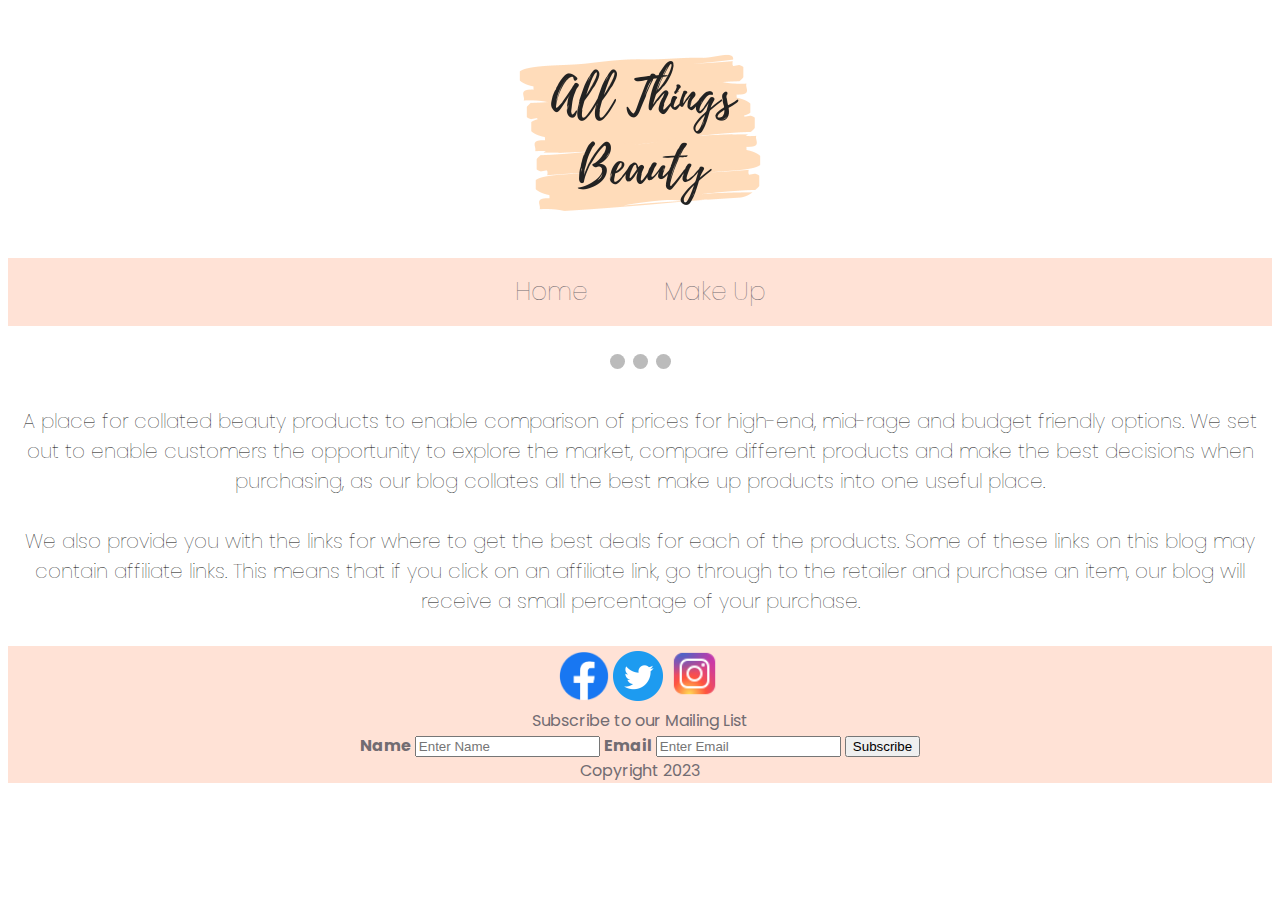
<file: index.html>
<!doctype html>
<html>

<head>
  <meta charset="utf-8">
  <meta name="viewport" content="width=device-width">
  <title>All Things Beauty</title>
  <link rel="icon" type="image/x-icon" href="img/eye-shadow.png">
  <link href="https://cdn.jsdelivr.net/npm/bootstrap@5.3.0-        alpha1/dist/css/bootstrap.min.css" rel="stylesheet"
    integrity="sha384-GLhlTQ8iRABdZLl6O3oVMWSktQOp6b7In1Zl3/Jr59b6EGGoI1aFkw7cmDA6j6gD" crossorigin="anonymous">
  <link href="./css/styles.css" rel="stylesheet">
  <script src="script.js"></script>
  <link rel="preconnect" href="https://fonts.googleapis.com">
<link rel="preconnect" href="https://fonts.gstatic.com" crossorigin>
<link href="https://fonts.googleapis.com/css2?family=Dancing+Script&family=Poppins:wght@100&display=swap" rel="stylesheet">
<link href="https://fonts.googleapis.com/css2?family=Dancing+Script&family=Poppins:wght@500&display=swap" rel="stylesheet">
  <script src="https://cdn.jsdelivr.net/npm/bootstrap@5.3.0-alpha1/dist/js/bootstrap.bundle.min.js"
    integrity="sha384-w76AqPfDkMBDXo30jS1Sgez6pr3x5MlQ1ZAGC+nuZB+EYdgRZgiwxhTBTkF7CXvN"
    crossorigin="anonymous"></script>
  <div class="blog-logo">
    <img src="./img/Logo.png" height="250" , width="250">
  </div>
  <nav>
    <div class="nav-button">
      <a class="spaced-item" href="./index.html">Home</a>
      <a class="spaced-item" href="./make-up.html" target=_blank>Make Up</a>
  </nav>
  </div>
</head>

<body>
  <!-- Slideshow container -->
<div class="slideshow-container">

  <!-- Full-width images with number and caption text -->
  <div class="mySlides fade">
    <div class="numbertext">1 / 3</div>
    <img src="./img/carousel-1.jpeg" style="width:100%">
  </div>

  <div class="mySlides fade">
    <div class="numbertext">2 / 3</div>
    <img src="./img/carousel-2.png" style="width:100%">
  </div>

  <div class="mySlides fade">
    <div class="numbertext">3 / 3</div>
    <img src="./img/carousel-3.jpeg" style="width: 100%;">
  </div>

  <!-- Next and previous buttons -->
  <a class="prev" onclick="plusSlides(-1)">&#10094;</a>
  <a class="next" onclick="plusSlides(1)">&#10095;</a>
</div>
<br>

<!-- The dots/circles -->
<div style="text-align:center">
  <span class="dot" onclick="currentSlide(1)"></span>
  <span class="dot" onclick="currentSlide(2)"></span>
  <span class="dot" onclick="currentSlide(3)"></span>
</div>
  <div class="tag-line">
    <p>A place for collated beauty products to enable comparison of prices for high-end, mid-rage and budget friendly
      options. We set out to enable customers the opportunity to explore the market, compare different products and make
      the best decisions when purchasing, as our blog collates all the best make up products into one useful
      place.<br><br> We also provide you with the links for where to get the best deals for each of the products. Some
      of these links on this blog may contain affiliate links. This means that if you click on an affiliate link, go
      through to the retailer and purchase an item, our blog will receive a small percentage of your purchase.</p>
  </div>

    <footer class="footer">
      <div class="container-fluid"></div>
        <div class="row row-cols-4"></div>
         <a class="col themed-col" ><a href="https://www.facebook.com/codefirstgirls/?locale=en_GB"><img src=".//img/fbook.png" style="width:50px;height:50px;"></a>
          <a class="col themed-col" ></a><a href="https://twitter.com/CodeFirstGirls?ref_src=twsrc%5Egoogle%7Ctwcamp%5Eserp%7Ctwgr%5Eauthor"><img src=".//img/twitter.png" style="width:50px;height:50px;"></a>
          <a class="col themed-col" ></a><a href="https://www.instagram.com/codefirstgirls/?hl=en"><img src=".//img/instagram.png" style="width:55px;height:55px;"></a>
          <div class="col themed-col">Subscribe to our Mailing List
          <div class="form-popup" id="myForm">
            
            
              <label for="name"><b>Name</b></label>
              <input type="text" placeholder="Enter Name" name="Name" required>
          
              <label for="email"><b>Email</b></label>
              <input type="text" placeholder="Enter Email" name="email" required>

              <button class="open-button" onclick="Subscribe()">Subscribe</button></div>
          <div class="col themed-col">Copyright 2023</div>
        </div>
    </footer>
    
</body>
</html>
</file>
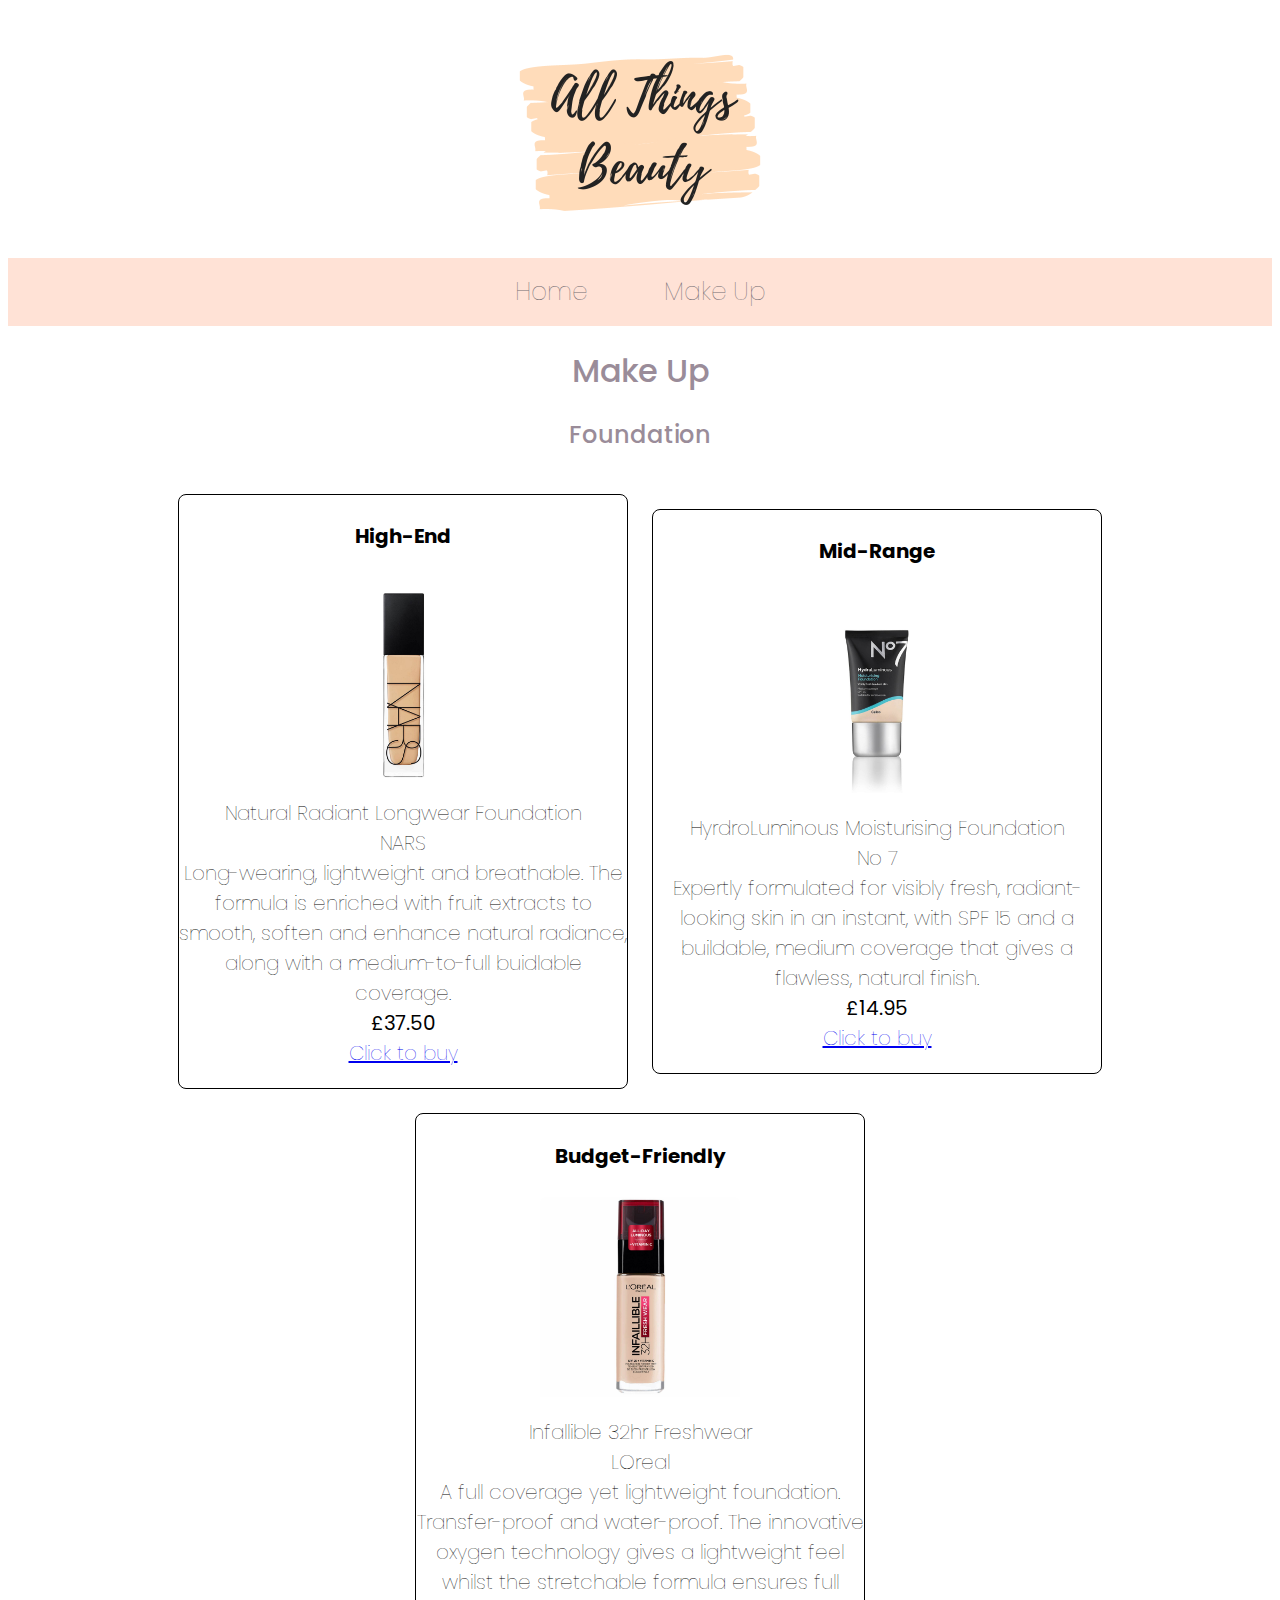
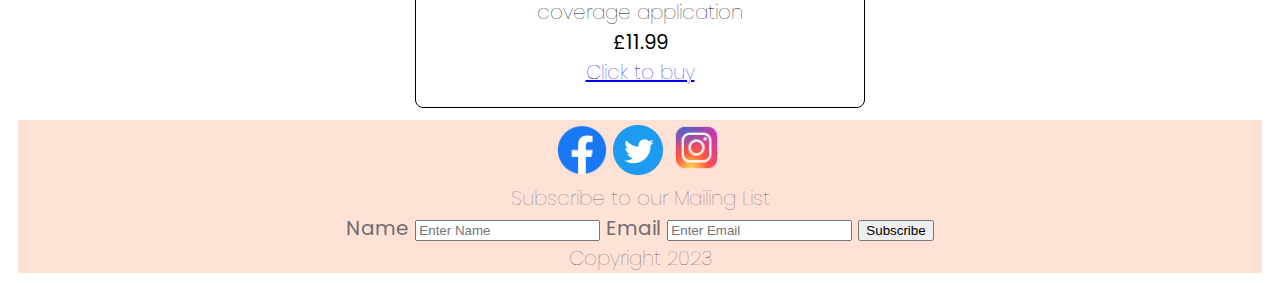
<file: make-up.html>
<!doctype html>
<html>
<title>All Things Beauty</title>
<link rel="icon" type="image/x-icon" href="img/eye-shadow.png">
<head>
  <meta charset="utf-8">
  <meta name="viewport" content="width=device-width">
  <title>Make Up</title>
  <link href="https://cdn.jsdelivr.net/npm/bootstrap@5.3.0-alpha1/dist/css/bootstrap.min.css" rel="stylesheet"
    integrity="sha384-GLhlTQ8iRABdZLl6O3oVMWSktQOp6b7In1Zl3/Jr59b6EGGoI1aFkw7cmDA6j6gD" crossorigin="anonymous">
  <link href="./css/styles.css" rel="stylesheet">
  <link rel="preconnect" href="https://fonts.gstatic.com" crossorigin>
  <link href="https://fonts.googleapis.com/css2?family=Dancing+Script&family=Poppins:wght@100&display=swap" rel="stylesheet">
  <link href="https://fonts.googleapis.com/css2?family=Dancing+Script&family=Poppins:wght@500&display=swap" rel="stylesheet">
  <script src="https://cdn.jsdelivr.net/npm/bootstrap@5.3.0-alpha1/dist/js/bootstrap.bundle.min.js"
    integrity="sha384-w76AqPfDkMBDXo30jS1Sgez6pr3x5MlQ1ZAGC+nuZB+EYdgRZgiwxhTBTkF7CXvN"
    crossorigin="anonymous"></script>
  <div class="blog-logo">
    <img src="./img/Logo.png" height="250" , width="250">
  </div>
  <nav>
    <div class="nav-button">
      <a class="spaced-item" href="./index.html">Home</a>
      <a class="spaced-item" href="./make-up.html">Make Up</a>
  </nav>
  </div>
</head>

<body>
  <h1>Make Up</h1>
  <h2>Foundation</h2>
  <div class="gallery-container">
    <div class="gallery-image">
      <h4>High-End</h4>
      <img src="./img/Nars Natural Radiant Longwear Foundation.jpg" height="200" , width="200" />
      <p>Natural Radiant Longwear Foundation<br>
        NARS<br>
        Long-wearing, lightweight and breathable. The formula is enriched with fruit extracts to smooth, soften and enhance natural radiance, along with a medium-to-full buidlable coverage.<br>
        <b>£37.50</b><br>
        <a
          href="https://www.cultbeauty.co.uk/nars-cosmetics-natural-radiant-longwear-foundation-various-shades/11640948.html">Click
          to buy</a>
      </p>
    </div>
    <div class="gallery-image">
      <h4>Mid-Range</h4>
      <img src="./img/No7 HydraLuminous Moisturising Foundation.jpg" height="200" , width="200" />
      <p>HyrdroLuminous Moisturising Foundation<br>
        No 7<br>
        Expertly formulated for visibly fresh, radiant-looking skin in an instant, with SPF 15 and a buildable, medium coverage that gives a flawless, natural finish.<br>
        <b>£14.95</b><br>
        <a href="https://www.boots.com/no7-hydraluminous-moisturising-foundation-10262468">Click to buy</a>
      </p>
    </div>
    <div class="gallery-image">
      <h4>Budget-Friendly</h4>
      <img src="./img/Loreal Infallible 24h Freshwear Foundation.jpg" height="200" , width="200" />
      <p>Infallible 32hr Freshwear<br>
        LOreal<br>
        A full coverage yet lightweight foundation. Transfer-proof and water-proof. The innovative oxygen technology
        gives a lightweight feel whilst the stretchable formula ensures full coverage application<br>
        <b>£11.99</b><br>
        <a
          href="https://www.superdrug.com/make-up/face/foundation/liquid-foundation/loreal-paris-infallible-32h-freshwear-foundation-130-beige/p/766414?gclid=CjwKCAiAmJGgBhAZEiwA1JZolnUaf8HSAYqVUmB7990woJ62jzkc3bfj2KUfGVJaK3QngQ9KkBpUjxoC9rEQAvD_BwE&gclsrc=aw.ds">Click
          to buy</a>
      </p>
    </div>

    <footer class="footer-makeup">
      <div class="container-fluid-makeup"></div>
      <div class="row row-cols-4"></div>
          <a class="col themed-col" ><a href="https://www.facebook.com/codefirstgirls/?locale=en_GB"><img src=".//img/fbook.png" style="width:50px;height:50px;"></a>
          <a class="col themed-col" ></a><a href="https://twitter.com/CodeFirstGirls?ref_src=twsrc%5Egoogle%7Ctwcamp%5Eserp%7Ctwgr%5Eauthor"><img src=".//img/twitter.png" style="width:50px;height:50px;"></a>
          <a class="col themed-col" ></a><a href="https://www.instagram.com/codefirstgirls/?hl=en"><img src=".//img/instagram.png" style="width:55px;height:55px;"></a>
          <div class="col themed-col">Subscribe to our Mailing List
            <div class="form-popup" id="myForm">

              <label for="name"><b>Name</b></label>
              <input type="text" placeholder="Enter Name" name="Name" required>
          
              <label for="email"><b>Email</b></label>
              <input type="text" placeholder="Enter Email" name="email" required>

              <button class="open-button" onclick="Subscribe()">Subscribe</button></div>
              <div class="col themed-col">Copyright 2023</div>
            </div>
    </footer>
</body>
</html>
</file>
<file: css/styles.css>
html {
    height: 100%;
    width: 100%;
        font-family: 'Dancing Script', cursive;
      font-family: 'Poppins', sans-serif;
  }
  
  h1{
      text-align: center;
      color:#9a8c99;
      font-family: 'Dancing Script', cursive;
      font-family: 'Poppins', sans-serif;
      font-weight: 500;
  }
  
  h2{
      text-align: center;
      color:#9a8c99;
      font-family: 'Dancing Script', cursive;
      font-family: 'Poppins', sans-serif;
      font-weight: 500;
  }
  
  nav{
      color: #726c72;
      font-size: 25px;
      font-family: 'Dancing Script', cursive;
      font-family: 'Poppins', sans-serif;
      font-weight: 100;
      text-decoration: none;
      text-align: center;
      background-color: #ffe2d6;
      padding: 15px;    
  }
  
  .blog-logo{
      display: flex;
      justify-content: center; 
  }
  
  .spaced-item{
      margin-right: 35px;
      margin-left: 35px;
      text-decoration: none;
      color: #726c72;
    }
  
  .spaced-item:hover {
  color: #FFA3FD;
  font-weight: 500;
  }
  
  .tag-line{
      font-size: 20px;
      font-family: 'Dancing Script', cursive;
      font-family: 'Poppins', sans-serif;
      font-weight: 100;
      text-decoration: none;
      text-align: center;
      padding: 10px; 
  }
  
  .gallery-container {
      display: flex;
      flex-direction: row;
      flex-wrap: wrap;
      justify-content: center;
      align-items: center;
      font-size: 20px;
      font-family: 'Dancing Script', cursive;
      font-family: 'Poppins', sans-serif;
      font-weight: 100;
      text-decoration: none;
      text-align: center;
      padding: 10px;
  }
  
  .gallery-image {
      display: flex;
      flex-direction: column;
      align-items: center;
      max-width: 450px;
      border: 1px solid black;
      margin: 12px;
      border-radius: 8px;
  }
  
  .gallery-image img {
      border-top-left-radius: 8px;
      border-top-right-radius: 8px;
  }
  
  .container-fluid {
  display: flex;
      justify-content: center;
      align-items: center;
      background-color: #ffe2d6;
      color: #726c72;
      width: 100%;
      text-align: center;
  }
  
  .footer {
      background-color: #ffe2d6;
      position: relative;
      width: 100%;
     justify-content: center;
      align-items: center;
      color: #726c72;
     text-align: center;
    
      
  }
    .container-fluid-makeup {
    display: flex;
      justify-content: center;
      align-items: center;
      background-color: #ffe2d6;
      color: #726c72;
      width: 100%;
      text-align: center;
      font-size: 20px
  }
  
   .footer-makeup {
      background-color: #ffe2d6;
      position: relative;
      width: 100%;
     justify-content: center;
      align-items: center;
      color: #726c72;
     text-align: center;
     font-size: 20px
   
    
      
  }

  * {box-sizing:border-box}

/* Slideshow container */
.slideshow-container {
  max-width: 500px;
  position: relative;
  margin: auto;
  justify-content: center;
  align-items: center;
}

/* Hide the images by default */
.mySlides {
    display: none;
  }

/* Next & previous buttons */
.prev, .next {
  cursor: pointer;
  position: absolute;
  top: 50%;
  width: auto;
  margin-top: -22px;
  padding: 16px;
  color: white;
  font-weight: bold;
  font-size: 18px;
  transition: 0.6s ease;
  border-radius: 0 3px 3px 0;
  user-select: none;
}

/* Position the "next button" to the right */
.next {
  right: 0;
  border-radius: 3px 0 0 3px;
}

/* On hover, add a black background color with a little bit see-through */
.prev:hover, .next:hover {
  background-color: rgba(0,0,0,0.8);
}

/* Caption text */
.text {
  color: #f2f2f2;
  font-size: 15px;
  padding: 8px 12px;
  position: absolute;
  bottom: 8px;
  width: 100%;
  text-align: center;
}

/* Number text (1/3 etc) */
.numbertext {
  color: #f2f2f2;
  font-size: 12px;
  padding: 8px 12px;
  position: absolute;
  top: 0;
}

/* The dots/bullets/indicators */
.dot {
  cursor: pointer;
  height: 15px;
  width: 15px;
  margin: 0 2px;
  background-color: #bbb;
  border-radius: 50%;
  display: inline-block;
  transition: background-color 0.6s ease;
}

.active, .dot:hover {
  background-color: #717171;
}

/* Fading animation */
.fade {
  animation-name: fade;
  animation-duration: 1.5s;
}

@keyframes fade {
  from {opacity: .4}
  to {opacity: 1}
}
</file>
